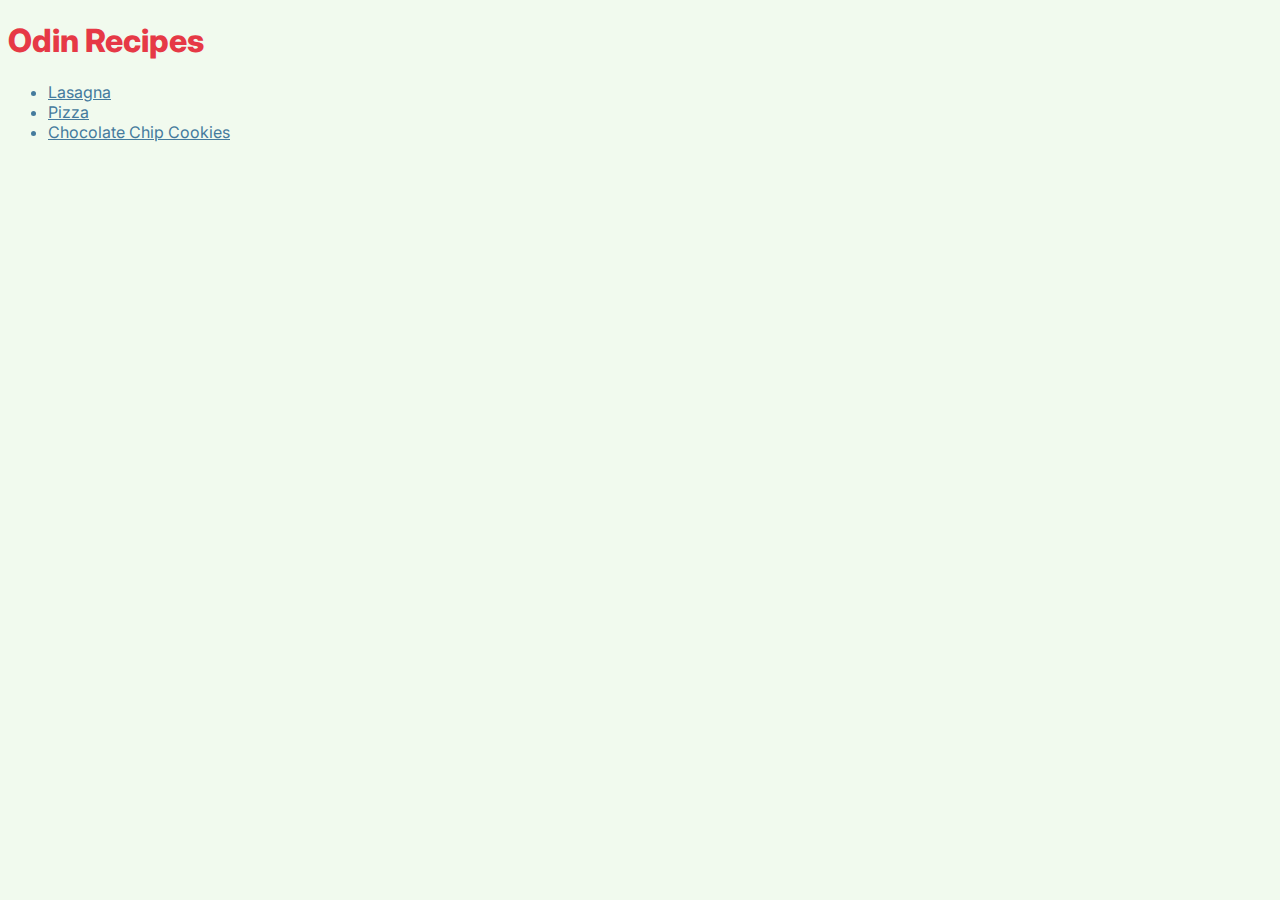
<file: index.html>
<!DOCTYPE html>
<html lang="en">
<head>
    <meta charset="UTF-8">
    <link href="https://fonts.googleapis.com/css?family=Inter:400,500,600,700,800&amp;display=swap" rel="stylesheet">
    <link rel="stylesheet" href="style.css">
    <title>Odin Recipes</title>
</head>
<body>
    <h1>Odin Recipes</h1>
    <ul>
        <li><a href="recipes/lasagna.html">Lasagna</a></li>
        <li><a href="recipes/pizza.html">Pizza</a></li>
        <li><a href="recipes/chocolate-chip-cookies.html">Chocolate Chip Cookies</a></li>
    </ul>
</body>
</html>
</file>
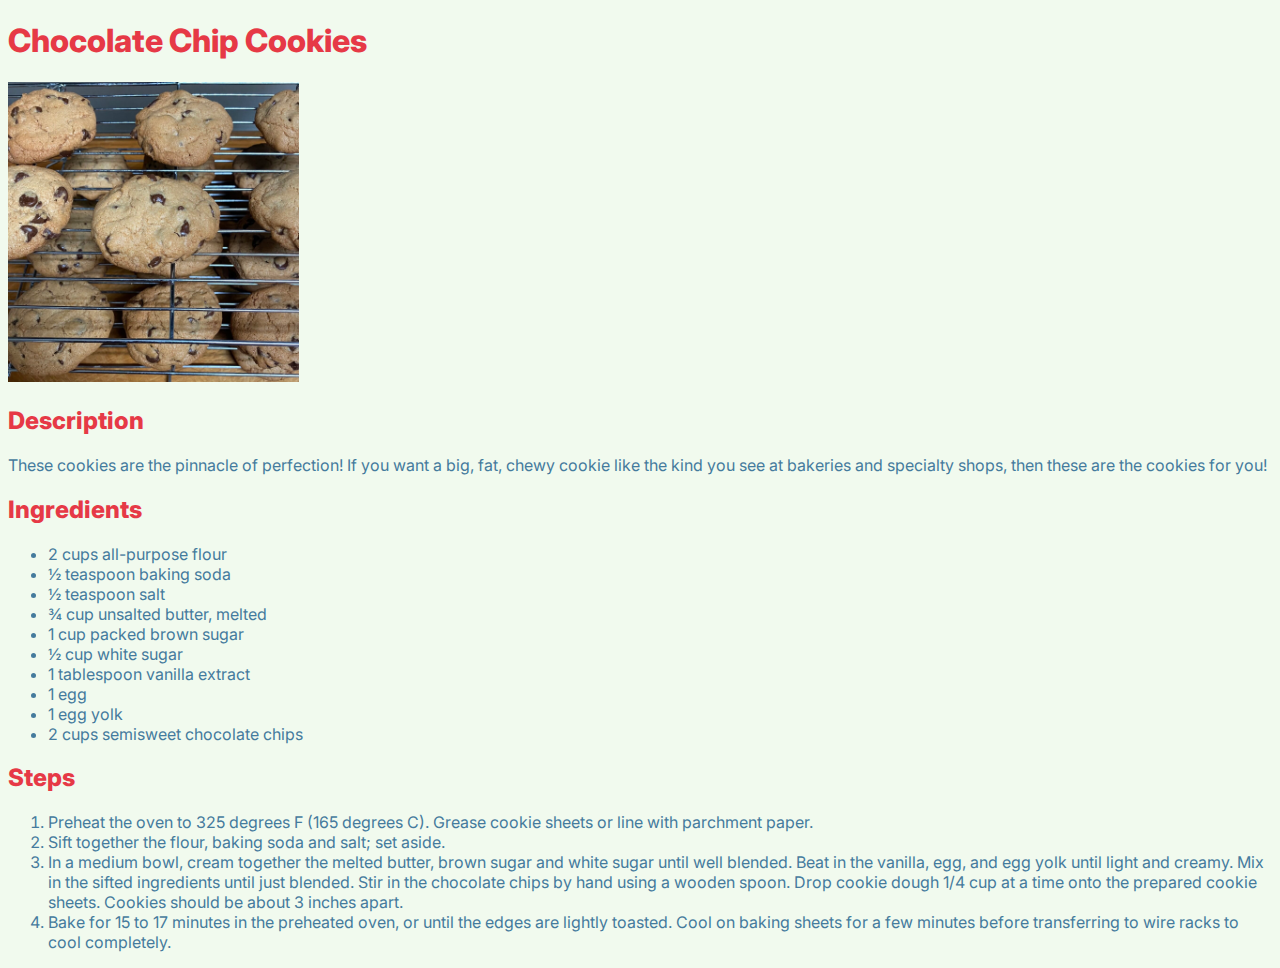
<file: recipes/chocolate-chip-cookies.html>
<!DOCTYPE html>
<html lang="en">
<head>
    <meta charset="UTF-8">
    <link href="https://fonts.googleapis.com/css?family=Inter:400,500,600,700,800&amp;display=swap" rel="stylesheet">
    <link rel="stylesheet" href="../style.css">
    <title>Chocolate Chip Cookies</title>
</head>
<body>
    <h1>Chocolate Chip Cookies</h1>
    <img src="../images/chocolate-chip-cookies.jpeg" alt="Image of lasagna">
    <h2>Description</h2>
    <p>These cookies are the pinnacle of perfection! If you want a big, fat, chewy cookie like the kind you see at bakeries and specialty shops, then these are the cookies for you!</p>
    <h2>Ingredients</h2>
    <ul>
        <li>2 cups all-purpose flour</li>
        <li>½ teaspoon baking soda</li>
        <li>½ teaspoon salt</li>
        <li>¾ cup unsalted butter, melted</li>
        <li>1 cup packed brown sugar</li>
        <li>½ cup white sugar</li>
        <li>1 tablespoon vanilla extract</li>
        <li>1 egg</li>
        <li>1 egg yolk</li>
        <li>2 cups semisweet chocolate chips</li>
    </ul>
    <h2>Steps</h2>

    <ol>
        <li>Preheat the oven to 325 degrees F (165 degrees C). Grease cookie sheets or line with parchment paper.</li>
        <li>Sift together the flour, baking soda and salt; set aside.</li>
        <li>In a medium bowl, cream together the melted butter, brown sugar and white sugar until well blended. Beat in the vanilla, egg, and egg yolk until light and creamy. Mix in the sifted ingredients until just blended. Stir in the chocolate chips by hand using a wooden spoon. Drop cookie dough 1/4 cup at a time onto the prepared cookie sheets. Cookies should be about 3 inches apart.</li>
        <li>Bake for 15 to 17 minutes in the preheated oven, or until the edges are lightly toasted. Cool on baking sheets for a few minutes before transferring to wire racks to cool completely.</li>
    </ol>
    
    
    
    
    
    
    
    
    
</body>
</html>
</file>
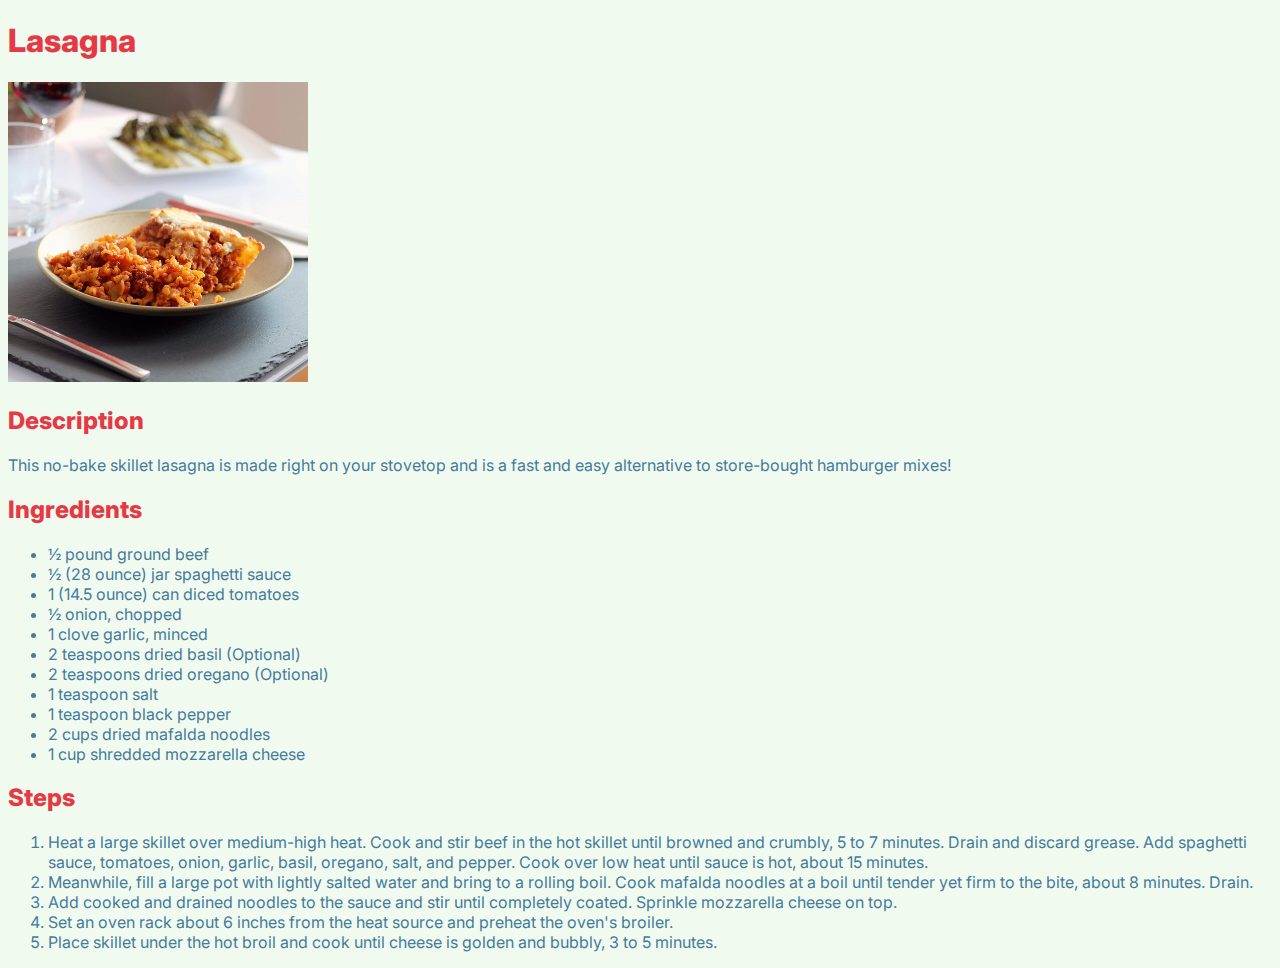
<file: recipes/lasagna.html>
<!DOCTYPE html>
<html lang="en">
<head>
    <meta charset="UTF-8">
    <link href="https://fonts.googleapis.com/css?family=Inter:400,500,600,700,800&amp;display=swap" rel="stylesheet">

    <link rel="stylesheet" href="../style.css">
    <title>Lasagna</title>
</head>
<body>
    <h1>Lasagna</h1>
    <img src="../images/lasagna.jpeg" alt="Image of lasagna">
    <h2>Description</h2>
    <p>This no-bake skillet lasagna is made right on your stovetop and is a fast and easy alternative to store-bought hamburger mixes!</p>
    <h2>Ingredients</h2>
    <ul>
        <li>½ pound ground beef</li>
        <li>½ (28 ounce) jar spaghetti sauce</li>
        <li>1 (14.5 ounce) can diced tomatoes</li>
        <li>½ onion, chopped</li>
        <li>1 clove garlic, minced</li>
        <li>2 teaspoons dried basil (Optional)</li>
        <li>2 teaspoons dried oregano (Optional)</li>
        <li>1 teaspoon salt</li>
        <li>1 teaspoon black pepper</li>
        <li>2 cups dried mafalda noodles</li>
        <li>1 cup shredded mozzarella cheese</li>
    </ul>
    <h2>Steps</h2>

    <ol>
        <li>Heat a large skillet over medium-high heat. Cook and stir beef in the hot skillet until browned and crumbly, 5 to 7 minutes. Drain and discard grease. Add spaghetti sauce, tomatoes, onion, garlic, basil, oregano, salt, and pepper. Cook over low heat until sauce is hot, about 15 minutes.</li>
        <li>Meanwhile, fill a large pot with lightly salted water and bring to a rolling boil. Cook mafalda noodles at a boil until tender yet firm to the bite, about 8 minutes. Drain.</li>
        <li>Add cooked and drained noodles to the sauce and stir until completely coated. Sprinkle mozzarella cheese on top.</li>
        <li>Set an oven rack about 6 inches from the heat source and preheat the oven's broiler.</li>
        <li>Place skillet under the hot broil and cook until cheese is golden and bubbly, 3 to 5 minutes.</li>
    </ol>
    
    
    
    
    
    
    
    
    
</body>
</html>
</file>
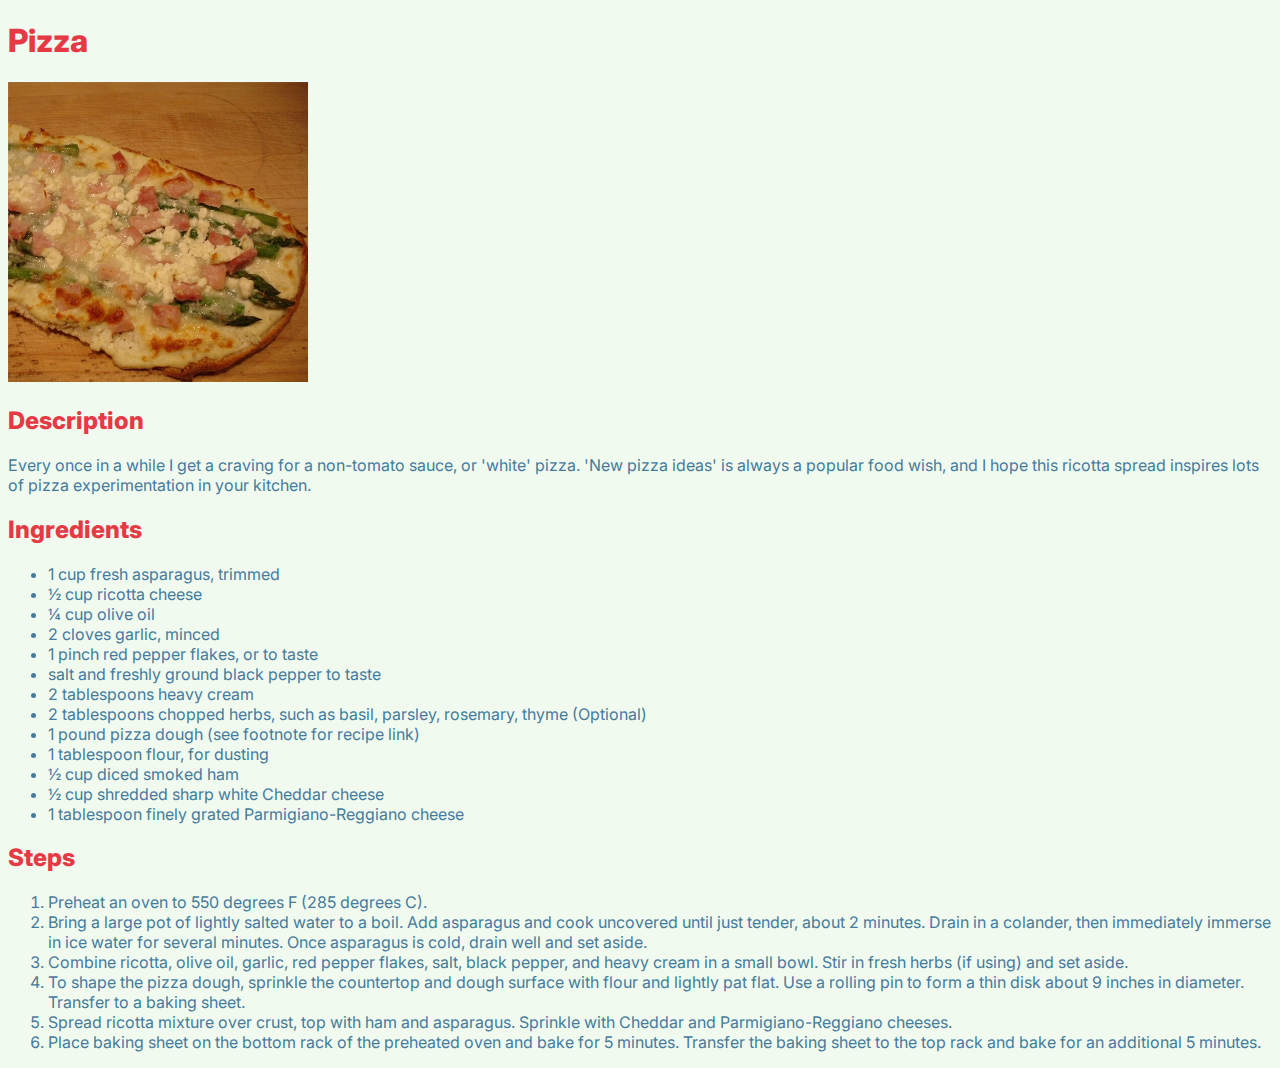
<file: recipes/pizza.html>
<!DOCTYPE html>
<html lang="en">
<head>
    <meta charset="UTF-8">
    <link href="https://fonts.googleapis.com/css?family=Inter:400,500,600,700,800&amp;display=swap" rel="stylesheet">
    <link rel="stylesheet" href="../style.css">
    <title>Pizza</title>
</head>
<body>
    <h1>Pizza</h1>
    <img src="../images/pizza.jpeg" alt="Image of lasagna">
    <h2>Description</h2>
    <p>Every once in a while I get a craving for a non-tomato sauce, or 'white' pizza. 'New pizza ideas' is always a popular food wish, and I hope this ricotta spread inspires lots of pizza experimentation in your kitchen.</p>
    <h2>Ingredients</h2>
    <ul>
        <li>1 cup fresh asparagus, trimmed</li>
        <li>½ cup ricotta cheese</li>
        <li>¼ cup olive oil</li>
        <li>2 cloves garlic, minced</li>
        <li>1 pinch red pepper flakes, or to taste</li>
        <li>salt and freshly ground black pepper to taste</li>
        <li>2 tablespoons heavy cream</li>
        <li>2 tablespoons chopped herbs, such as basil, parsley, rosemary, thyme (Optional)</li>
        <li>1 pound pizza dough (see footnote for recipe link)</li>
        <li>1 tablespoon flour, for dusting</li>
        <li>½ cup diced smoked ham</li>
        <li>½ cup shredded sharp white Cheddar cheese</li>
        <li>1 tablespoon finely grated Parmigiano-Reggiano cheese</li>
    </ul>
    <h2>Steps</h2>

    <ol>
        <li>Preheat an oven to 550 degrees F (285 degrees C).</li>
        <li>Bring a large pot of lightly salted water to a boil. Add asparagus and cook uncovered until just tender, about 2 minutes. Drain in a colander, then immediately immerse in ice water for several minutes. Once asparagus is cold, drain well and set aside.</li>
        <li>Combine ricotta, olive oil, garlic, red pepper flakes, salt, black pepper, and heavy cream in a small bowl. Stir in fresh herbs (if using) and set aside.</li>
        <li>To shape the pizza dough, sprinkle the countertop and dough surface with flour and lightly pat flat. Use a rolling pin to form a thin disk about 9 inches in diameter. Transfer to a baking sheet.</li>
        <li>Spread ricotta mixture over crust, top with ham and asparagus. Sprinkle with Cheddar and Parmigiano-Reggiano cheeses.</li>
        <li>Place baking sheet on the bottom rack of the preheated oven and bake for 5 minutes. Transfer the baking sheet to the top rack and bake for an additional 5 minutes.</li>
    </ol>
    
    
    
    
    
    
    
    
    
</body>
</html>
</file>
<file: style.css>
h1, h2 {
    font-family: 'Inter', sans-serif;
    color: #e63946;
    font-weight: 800;
}

img {
    height: 300px;
    width: auto;
}

a, p, li {
    font-family: 'Inter', sans-serif;
    font-size: 18;
    color: #457b9d;
}

body {
    background-color: #f1faee;
}
</file>
